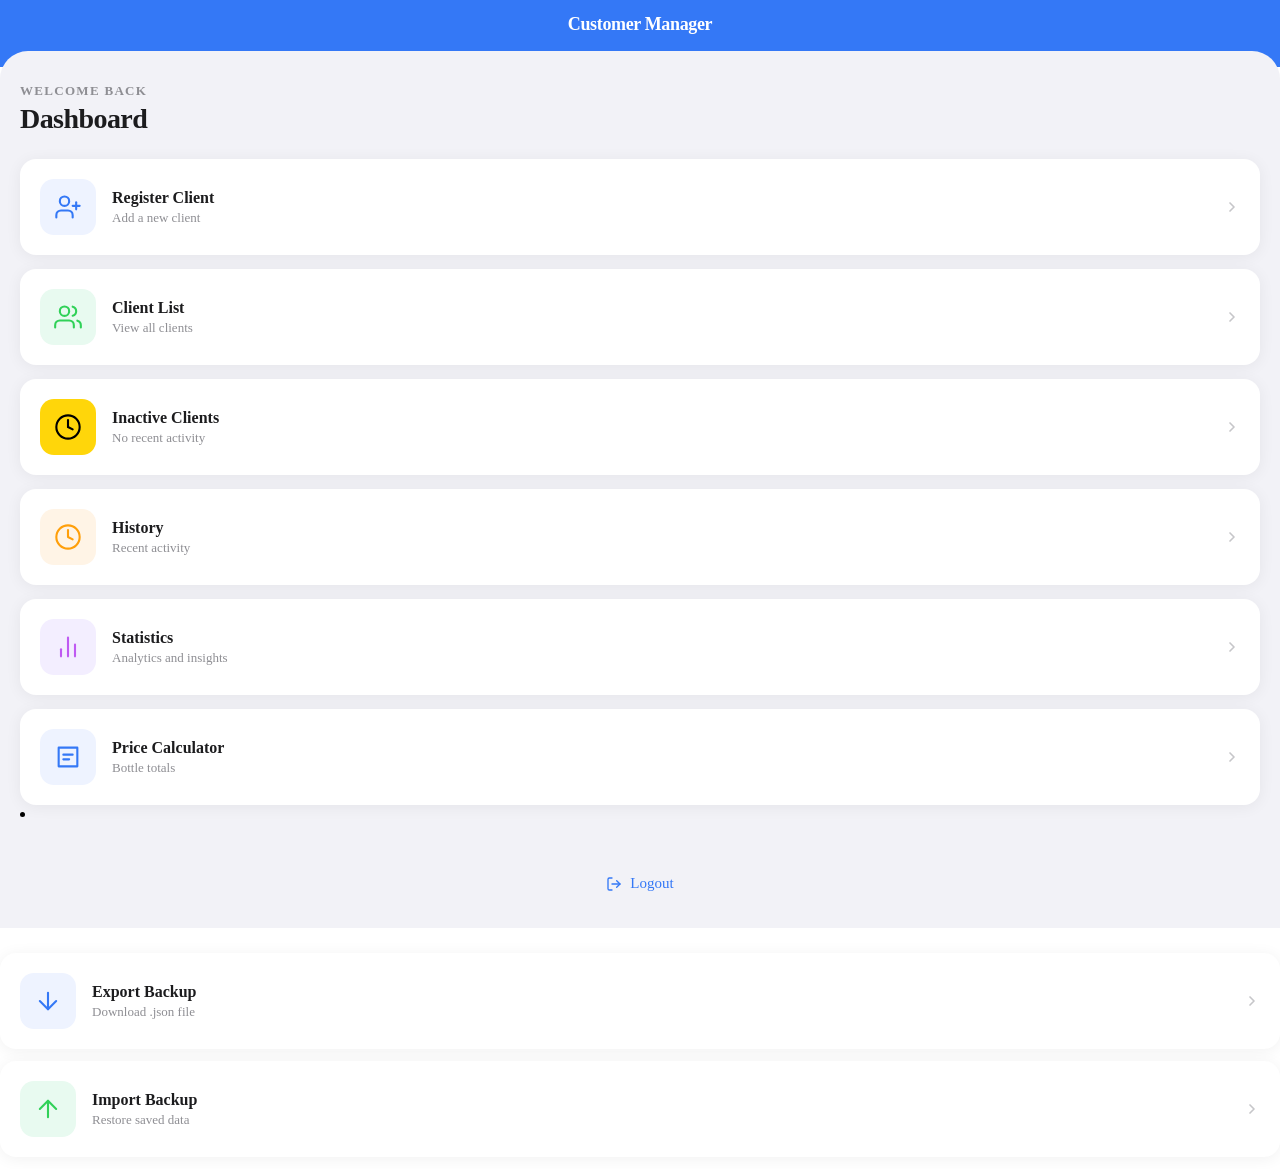
<file: index.html>
<!DOCTYPE html>
<html lang="en">
<head>
  <meta charset="UTF-8" />
  <meta name="viewport" content="width=device-width, initial-scale=1.0" />
  <title>Customer Manager</title>
  <link rel="stylesheet" href="dashboard.css" />
  <link rel="manifest" href="manifest.json">
  <meta name="theme-color" content="#1e90ff">
</head>


<body>

  <!-- Header -->
  <header class="header">
    <h1 class="header-title">Customer Manager</h1>
  </header>

  <!-- Content -->
  <div class="content-area">

    <!-- Welcome -->
    <p class="welcome-label">Welcome back</p>
    <h2 class="welcome-title">Dashboard</h2>

    <!-- Cards -->
    <nav aria-label="Dashboard navigation">
      <ul class="cards-list">

        <!-- Register Client -->
        <li>
          <button type="button" class="dashboard-card" onclick="location.href='registrar.html'">
            <div class="card-icon card-icon--blue">
              <svg viewBox="0 0 24 24" fill="none" stroke="currentColor" stroke-width="1.8" stroke-linecap="round" stroke-linejoin="round">
                <path d="M16 21v-2a4 4 0 0 0-4-4H6a4 4 0 0 0-4 4v2"></path>
                <circle cx="9" cy="7" r="4"></circle>
                <line x1="19" y1="8" x2="19" y2="14"></line>
                <line x1="22" y1="11" x2="16" y2="11"></line>
              </svg>
            </div>
            <div class="card-text">
              <span class="card-title">Register Client</span>
              <span class="card-subtitle">Add a new client</span>
            </div>
            <svg class="card-chevron" viewBox="0 0 24 24" fill="none" stroke="currentColor" stroke-width="2.5" stroke-linecap="round" stroke-linejoin="round">
              <path d="M9 18l6-6-6-6"></path>
            </svg>
          </button>
        </li>

        <!-- Client List -->
        <li>
          <button type="button" class="dashboard-card" onclick="location.href='clientes.html'">
            <div class="card-icon card-icon--green">
              <svg viewBox="0 0 24 24" fill="none" stroke="currentColor" stroke-width="1.8" stroke-linecap="round" stroke-linejoin="round">
                <path d="M17 21v-2a4 4 0 0 0-4-4H5a4 4 0 0 0-4 4v2"></path>
                <circle cx="9" cy="7" r="4"></circle>
                <path d="M23 21v-2a4 4 0 0 0-3-3.87"></path>
                <path d="M16 3.13a4 4 0 0 1 0 7.75"></path>
              </svg>
            </div>
            <div class="card-text">
              <span class="card-title">Client List</span>
              <span class="card-subtitle">View all clients</span>
            </div>
            <svg class="card-chevron" viewBox="0 0 24 24" fill="none" stroke="currentColor" stroke-width="2.5" stroke-linecap="round" stroke-linejoin="round">
              <path d="M9 18l6-6-6-6"></path>
            </svg>
          </button>
        </li>

        <!-- Inactive Clients -->
        <li>
          <button type="button" class="dashboard-card" onclick="location.href='inactivos.html'">
            <div class="card-icon" style="background-color: #FFD60A; color: #000;">
              <svg viewBox="0 0 24 24" fill="none" stroke="currentColor" stroke-width="1.8" stroke-linecap="round" stroke-linejoin="round">
                <circle cx="12" cy="12" r="10"></circle>
                <line x1="12" y1="6" x2="12" y2="12"></line>
                <line x1="12" y1="12" x2="16" y2="14"></line>
              </svg>
            </div>
            <div class="card-text">
              <span class="card-title">Inactive Clients</span>
              <span class="card-subtitle">No recent activity</span>
            </div>
            <svg class="card-chevron" viewBox="0 0 24 24" fill="none" stroke="currentColor" stroke-width="2.5" stroke-linecap="round" stroke-linejoin="round">
              <path d="M9 18l6-6-6-6"></path>
            </svg>
          </button>
        </li>


        <!-- History -->
        <li>
          <button type="button" class="dashboard-card" onclick="location.href='historial.html'">
            <div class="card-icon card-icon--orange">
              <svg viewBox="0 0 24 24" fill="none" stroke="currentColor" stroke-width="1.8" stroke-linecap="round" stroke-linejoin="round">
                <circle cx="12" cy="12" r="10"></circle>
                <polyline points="12 6 12 12 16 14"></polyline>
              </svg>
            </div>
            <div class="card-text">
              <span class="card-title">History</span>
              <span class="card-subtitle">Recent activity</span>
            </div>
            <svg class="card-chevron" viewBox="0 0 24 24" fill="none" stroke="currentColor" stroke-width="2.5" stroke-linecap="round" stroke-linejoin="round">
              <path d="M9 18l6-6-6-6"></path>
            </svg>
          </button>
        </li>

        <!-- Statistics -->
        <li>
          <button type="button" class="dashboard-card" onclick="location.href='estadisticas.html'">
            <div class="card-icon card-icon--violet">
              <svg viewBox="0 0 24 24" fill="none" stroke="currentColor" stroke-width="1.8" stroke-linecap="round" stroke-linejoin="round">
                <line x1="18" y1="20" x2="18" y2="10"></line>
                <line x1="12" y1="20" x2="12" y2="4"></line>
                <line x1="6" y1="20" x2="6" y2="14"></line>
              </svg>
            </div>
            <div class="card-text">
              <span class="card-title">Statistics</span>
              <span class="card-subtitle">Analytics and insights</span>
            </div>
            <svg class="card-chevron" viewBox="0 0 24 24" fill="none" stroke="currentColor" stroke-width="2.5" stroke-linecap="round" stroke-linejoin="round">
              <path d="M9 18l6-6-6-6"></path>
            </svg>
          </button>
        </li>

        <li>
          <button type="button" class="dashboard-card" onclick="location.href='calculadora.html'">
            <div class="card-icon card-icon--blue">
              <svg viewBox="0 0 24 24" fill="none" stroke="currentColor" stroke-width="1.8" stroke-linecap="round" stroke-linejoin="round">
                <path d="M20 4H4v16h16V4z"></path>
                <path d="M8 10h8"></path>
                <path d="M8 14h5"></path>
              </svg>
            </div>
            <div class="card-text">
              <span class="card-title">Price Calculator</span>
              <span class="card-subtitle">Bottle totals</span>
            </div>
            <svg class="card-chevron" viewBox="0 0 24 24" fill="none" stroke="currentColor" stroke-width="2.5" stroke-linecap="round" stroke-linejoin="round">
              <path d="M9 18l6-6-6-6"></path>
            </svg>
          </button>
        </li>


      </ul>
    </nav>

    <li>
  

      <!-- Logout -->
      <div class="logout-wrapper">
        <button type="button" class="logout-btn">
          <svg viewBox="0 0 24 24" fill="none" stroke="currentColor" stroke-width="2" stroke-linecap="round" stroke-linejoin="round">
            <path d="M9 21H5a2 2 0 0 1-2-2V5a2 2 0 0 1 2-2h4"></path>
            <polyline points="16 17 21 12 16 7"></polyline>
            <line x1="21" y1="12" x2="9" y2="12"></line>
          </svg>
          Logout
        </button>
      </div>

    </div>

    <!-- Backup Section -->
    <div class="backup-wrapper">

      <!-- Exportar respaldo -->
      <button type="button" class="dashboard-card" onclick="exportarRespaldo()">
        <div class="card-icon card-icon--blue">
          <svg viewBox="0 0 24 24" fill="none" stroke="currentColor" stroke-width="1.8" stroke-linecap="round" stroke-linejoin="round">
            <path d="M12 5v14"></path>
            <path d="M5 12l7 7 7-7"></path>
          </svg>
        </div>
        <div class="card-text">
          <span class="card-title">Export Backup</span>
          <span class="card-subtitle">Download .json file</span>
        </div>
        <svg class="card-chevron" viewBox="0 0 24 24" fill="none" stroke="currentColor" stroke-width="2.5" stroke-linecap="round" stroke-linejoin="round">
          <path d="M9 18l6-6-6-6"></path>
        </svg>
      </button>

      <!-- Importar respaldo -->
      <input type="file" id="archivoRespaldo" accept=".json" style="display:none" onchange="importarRespaldo(event)">
      <button type="button" class="dashboard-card" onclick="document.getElementById('archivoRespaldo').click()">
        <div class="card-icon card-icon--green">
          <svg viewBox="0 0 24 24" fill="none" stroke="currentColor" stroke-width="1.8" stroke-linecap="round" stroke-linejoin="round">
            <path d="M12 19V5"></path>
            <path d="M19 12l-7-7-7 7"></path>
          </svg>
        </div>
        <div class="card-text">
          <span class="card-title">Import Backup</span>
          <span class="card-subtitle">Restore saved data</span>
        </div>
        <svg class="card-chevron" viewBox="0 0 24 24" fill="none" stroke="currentColor" stroke-width="2.5" stroke-linecap="round" stroke-linejoin="round">
          <path d="M9 18l6-6-6-6"></path>
        </svg>
      </button>

    </div>
    <div id="toast"></div>



  <script src="app.js"></script>
  <script src="dashboard.js"></script>
  <script>
    if ("serviceWorker" in navigator) {
      navigator.serviceWorker.register("service-worker.js")
        .then(() => console.log("Service Worker registrado"))
        .catch(err => console.log("Error al registrar SW:", err));
    }
  </script>

</body>
</html>
</file>
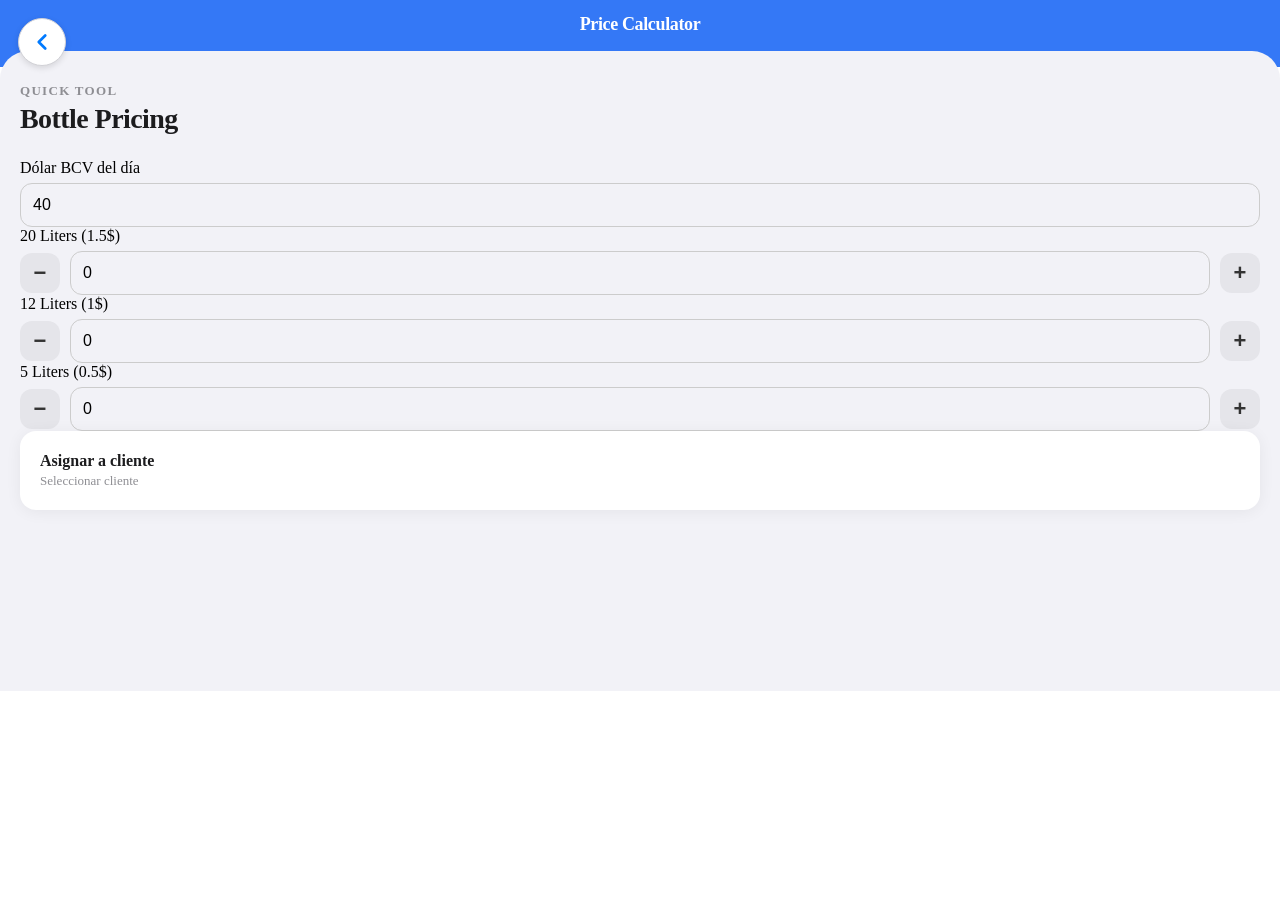
<file: calculadora.html>
<!DOCTYPE html>
<html lang="en">
<head>
  <meta charset="UTF-8">
  <meta name="viewport" content="width=device-width, initial-scale=1.0">
  <title>Price Calculator</title>
  <link rel="stylesheet" href="dashboard.css">
</head>

<body>

    <header class="header">
        <h1 class="header-title">Price Calculator</h1>
    </header>

    <button class="back-floating" onclick="location.href='index.html'">
      <svg viewBox="0 0 24 24" class="back-icon">
        <path d="M15 6l-6 6 6 6" stroke="currentColor" fill="none" stroke-linecap="round" stroke-linejoin="round"/>
      </svg>
    </button>


  <div class="content-area">

    <p class="welcome-label">Quick tool</p>
    <h2 class="welcome-title">Bottle Pricing</h2>

    <div class="form-group">
      <label>Dólar BCV del día</label>
      <input type="number" id="dolar" class="calculator-input" min="0" step="0.01" value="40">
    </div>


    <div class="form-group">
    <label>20 Liters (1.5$)</label>
    <div class="counter">
        <button class="counter-btn" onclick="cambiarCantidad('litros20', -1)">−</button>
        <input type="number" id="litros20" class="calculator-input" min="0" value="0">
        <button class="counter-btn" onclick="cambiarCantidad('litros20', 1)">+</button>
    </div>
    </div>

    <div class="form-group">
    <label>12 Liters (1$)</label>
    <div class="counter">
        <button class="counter-btn" onclick="cambiarCantidad('litros12', -1)">−</button>
        <input type="number" id="litros12" class="calculator-input" min="0" value="0">
        <button class="counter-btn" onclick="cambiarCantidad('litros12', 1)">+</button>
    </div>
    </div>

    <div class="form-group">
    <label>5 Liters (0.5$)</label>
    <div class="counter">
        <button class="counter-btn" onclick="cambiarCantidad('litros5', -1)">−</button>
        <input type="number" id="litros5" class="calculator-input" min="0" value="0">
        <button class="counter-btn" onclick="cambiarCantidad('litros5', 1)">+</button>
    </div>
    </div>

    <div id="resultado" class="result-box" style="display:none;">
      <h3>Total:</h3>
      <p id="total"></p>
      <h4>Breakdown:</h4>
      <p id="detalle"></p>
    </div>

    <button class="dashboard-card" onclick="preguntarCliente()">
      <div class="card-text">
        <span class="card-title">Asignar a cliente</span>
        <span class="card-subtitle">Seleccionar cliente</span>
      </div>
    </button>
    
  </div>
  
  
  <script src="calculadora.js"></script>
  
</body>
</html>
</file>
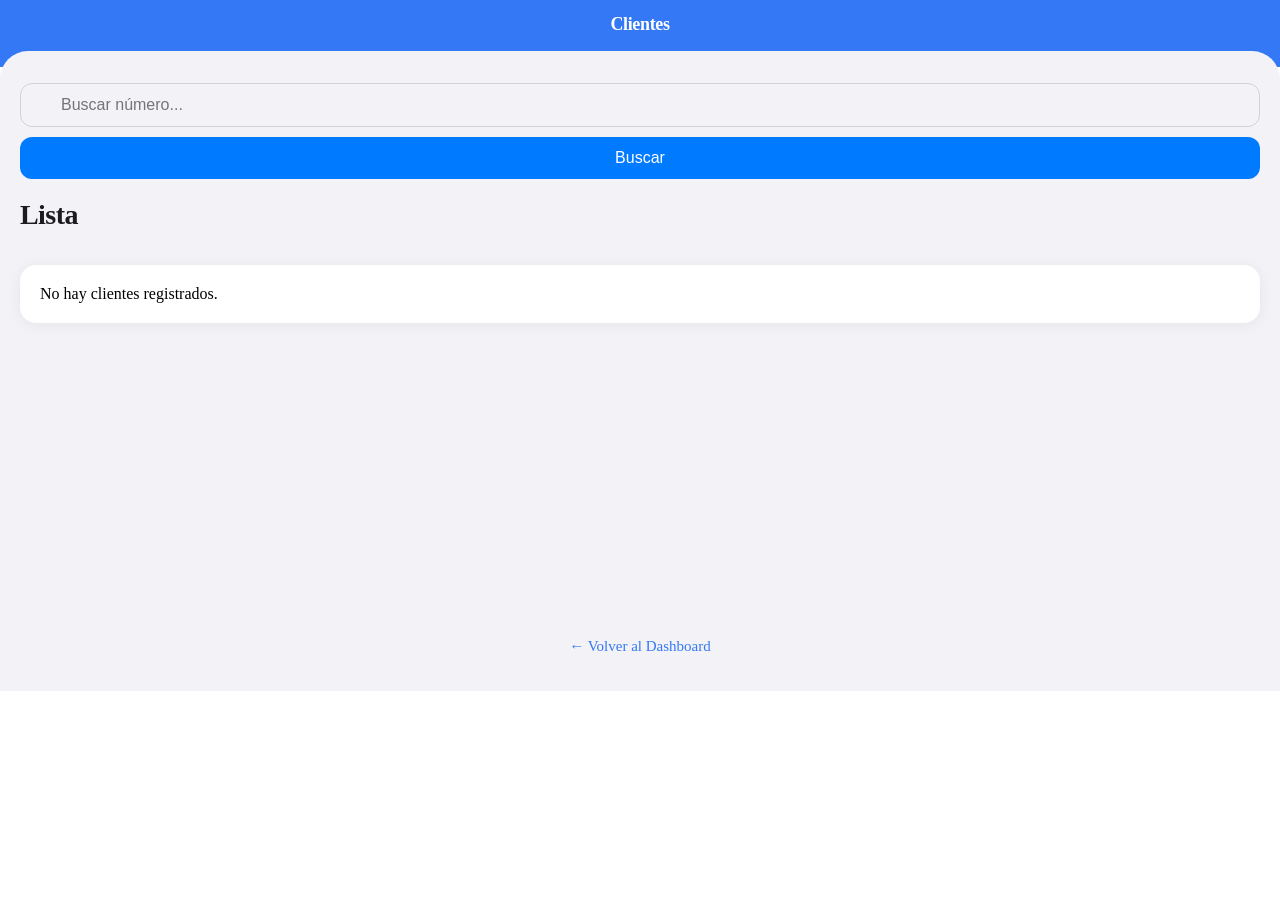
<file: clientes.html>
<!DOCTYPE html>
<html lang="es">
<head>
  <meta charset="UTF-8" />
  <meta name="viewport" content="width=device-width, initial-scale=1.0" />
  <title>Lista de Clientes</title>
  <link rel="stylesheet" href="dashboard.css" />
</head>

<body>

  <!-- Header -->
  <header class="header">
    <h1 class="header-title">Clientes</h1>
  </header>

  <!-- Content -->
  <div class="content-area">

    <!-- Search -->
    <div class="buscador-wrapper">
      <i class="fas fa-search buscador-icono"></i>
      <input type="number" id="buscarNumero" class="buscador-input" placeholder="Buscar número..." />
    </div>

    <button class="btn-buscar" onclick="buscarCliente()">Buscar</button>



    <h2 class="welcome-title" style="margin-top: 20px;">Lista</h2>

    <!-- Lista tipo Ajustes -->
    <div id="listaClientes" class="lista-ios"></div>

    <!-- Back -->
    <div class="logout-wrapper">
      <button type="button" class="logout-btn" onclick="location.href='index.html'">
        ← Volver al Dashboard
      </button>
    </div>

  </div>

  <script src="app.js"></script>
  <script src="dashboard.js"></script>

  <script>
    mostrarListaClientes();
  </script>

</body>
</html>
</file>
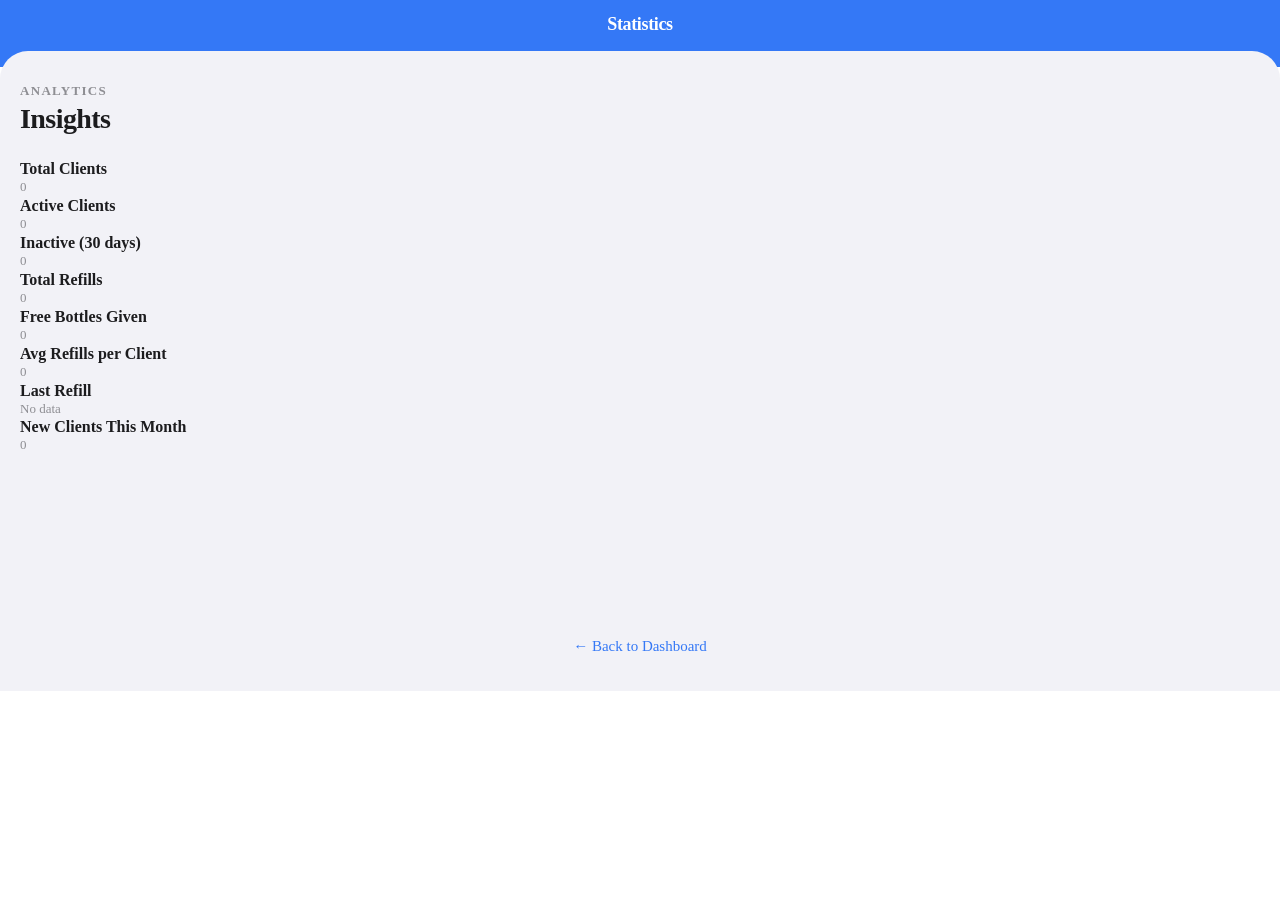
<file: estadisticas.html>
<!DOCTYPE html>
<html lang="es">
<head>
  <meta charset="UTF-8" />
  <meta name="viewport" content="width=device-width, initial-scale=1.0" />
  <title>Statistics</title>
  <link rel="stylesheet" href="dashboard.css" />
</head>

<body>

  <!-- Header -->
  <header class="header">
    <h1 class="header-title">Statistics</h1>
  </header>

  <!-- Content -->
  <div class="content-area">

    <p class="welcome-label">Analytics</p>
    <h2 class="welcome-title">Insights</h2>

    <!-- Contenedor de estadísticas -->
    <div id="statsContainer"></div>

    <!-- Back -->
    <div class="logout-wrapper">
      <button type="button" class="logout-btn" onclick="location.href='index.html'">
        ← Back to Dashboard
      </button>
    </div>

  </div>

  <script src="app.js"></script>
  <script src="dashboard.js"></script>

  <script>
    function cargarEstadisticas() {
      const clientes = obtenerClientes();
      const totalClientes = clientes.length;

      const inactivos30 = obtenerClientesInactivos(30).length;
      const activos = totalClientes - inactivos30;

      let totalRecargas = 0;
      let totalRegalados = 0;
      let ultimaRecargaGlobal = null;
      let nuevosEsteMes = 0;

      const hoy = new Date();
      const mesActual = hoy.getMonth();
      const añoActual = hoy.getFullYear();

      clientes.forEach(cliente => {
        totalRecargas += cliente.recargas.length;
        totalRegalados += cliente.regalados;

        // Última recarga global
        if (cliente.recargas.length > 0) {
          const ultima = new Date(cliente.recargas[cliente.recargas.length - 1].fecha);
          if (!ultimaRecargaGlobal || ultima > ultimaRecargaGlobal) {
            ultimaRecargaGlobal = ultima;
          }
        }

        // Nuevos este mes
        const fechaRegistro = new Date(cliente.fechaRegistro);
        if (fechaRegistro.getMonth() === mesActual && fechaRegistro.getFullYear() === añoActual) {
          nuevosEsteMes++;
        }
      });

      const promedio = totalClientes > 0 ? (totalRecargas / totalClientes).toFixed(1) : 0;

      const statsHTML = `
        <div class="card-ios">
          <h3 class="card-title">Total Clients</h3>
          <p class="card-subtitle">${totalClientes}</p>
        </div>

        <div class="card-ios">
          <h3 class="card-title">Active Clients</h3>
          <p class="card-subtitle">${activos}</p>
        </div>

        <div class="card-ios">
          <h3 class="card-title">Inactive (30 days)</h3>
          <p class="card-subtitle">${inactivos30}</p>
        </div>

        <div class="card-ios">
          <h3 class="card-title">Total Refills</h3>
          <p class="card-subtitle">${totalRecargas}</p>
        </div>

        <div class="card-ios">
          <h3 class="card-title">Free Bottles Given</h3>
          <p class="card-subtitle">${totalRegalados}</p>
        </div>

        <div class="card-ios">
          <h3 class="card-title">Avg Refills per Client</h3>
          <p class="card-subtitle">${promedio}</p>
        </div>

        <div class="card-ios">
          <h3 class="card-title">Last Refill</h3>
          <p class="card-subtitle">${ultimaRecargaGlobal ? ultimaRecargaGlobal.toLocaleDateString() : "No data"}</p>
        </div>

        <div class="card-ios">
          <h3 class="card-title">New Clients This Month</h3>
          <p class="card-subtitle">${nuevosEsteMes}</p>
        </div>
      `;

      document.getElementById("statsContainer").innerHTML = statsHTML;
    }

    cargarEstadisticas();
  </script>

</body>
</html>
</file>
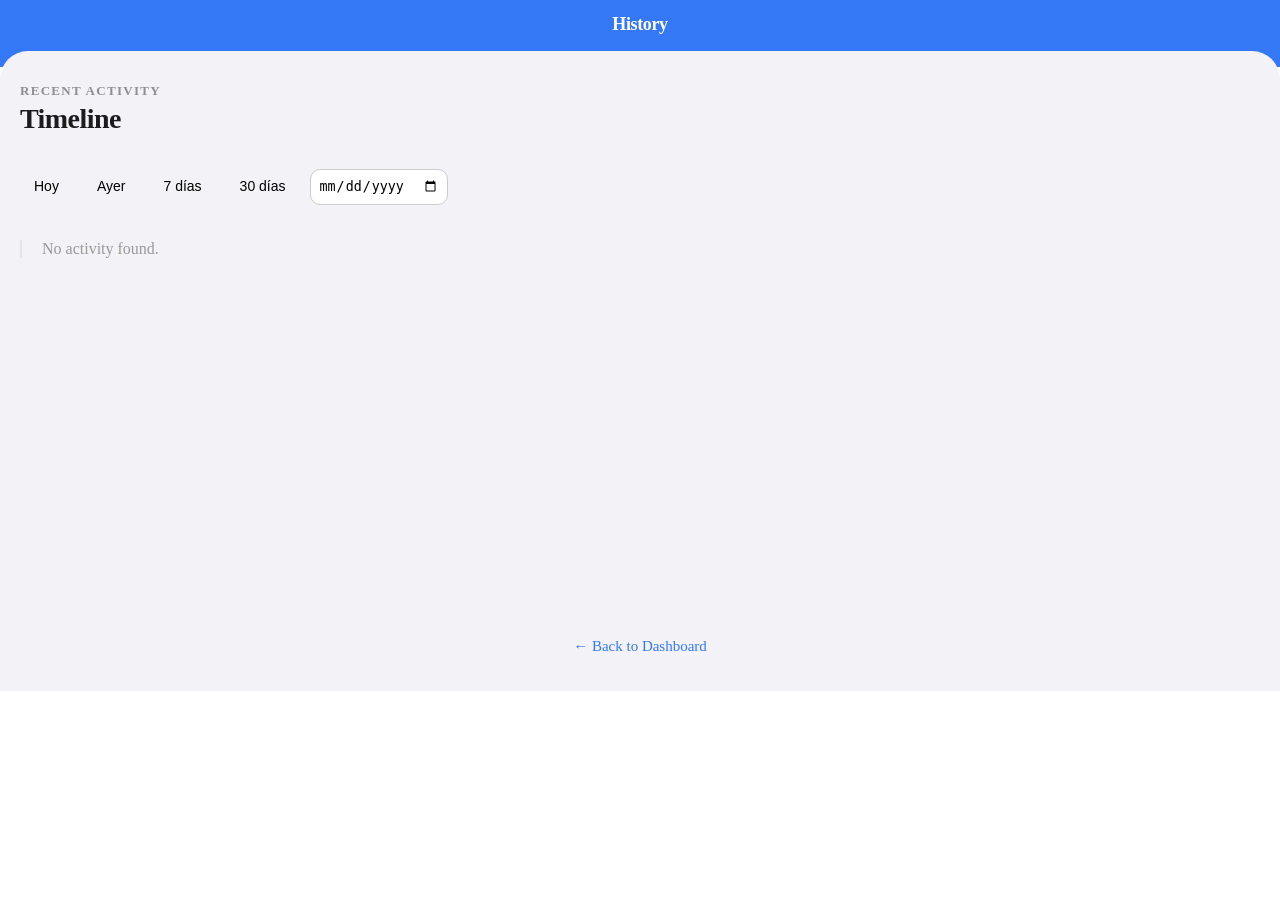
<file: historial.html>
<!DOCTYPE html>
<html lang="es">
<head>
  <meta charset="UTF-8" />
  <meta name="viewport" content="width=device-width, initial-scale=1.0" />
  <title>History</title>
  <link rel="stylesheet" href="dashboard.css" />
  <style>
    /* Timeline estilo iOS */
    .btn-ios {
    background: #f2f2f7;
    border: none;
    padding: 8px 14px;
    border-radius: 10px;
    margin-right: 6px;
    font-size: 14px;
    cursor: pointer;
    }

    .btn-ios:active {
    background: #dcdcdc;
    }

    .input-ios {
    margin-top: 10px;
    padding: 8px;
    border-radius: 10px;
    border: 1px solid #ccc;
    }

    .timeline {
      margin-top: 20px;
      padding-left: 20px;
      border-left: 2px solid #e5e5e5;
    }

    .timeline-item {
      position: relative;
      padding: 12px 0 12px 20px;
      cursor: pointer;
    }

    .timeline-item::before {
      content: "";
      position: absolute;
      left: -11px;
      top: 18px;
      width: 12px;
      height: 12px;
      background: white;
      border: 2px solid #007AFF;
      border-radius: 50%;
    }

    .timeline-date {
      font-size: 13px;
      color: #8e8e93;
      margin-bottom: 4px;
    }

    .timeline-title {
      font-size: 16px;
      font-weight: 600;
      color: #111;
    }

    .timeline-sub {
      font-size: 14px;
      color: #555;
    }
  </style>
</head>

  <body>

    <!-- Header -->
    <header class="header">
      <h1 class="header-title">History</h1>
    </header>

    <!-- Content -->
    <div class="content-area">

      <p class="welcome-label">Recent Activity</p>
      <h2 class="welcome-title">Timeline</h2>
      
      <div style="margin-bottom: 15px;">
          <button onclick="filtrarHistorial('hoy')" class="btn-ios">Hoy</button>
          <button onclick="filtrarHistorial('ayer')" class="btn-ios">Ayer</button>
          <button onclick="filtrarHistorial('7')" class="btn-ios">7 días</button>
          <button onclick="filtrarHistorial('30')" class="btn-ios">30 días</button>

          <input type="date" id="fechaBusqueda" onchange="filtrarPorFecha()" class="input-ios" />
      </div>


      <div id="timelineContainer" class="timeline"></div>

      <!-- Back -->
      <div class="logout-wrapper">
        <button type="button" class="logout-btn" onclick="location.href='index.html'">
          ← Back to Dashboard
        </button>
      </div>

    </div>

    <script src="app.js"></script>
    <script src="dashboard.js"></script>

      <script>
        function obtenerEventos() {
            return JSON.parse(localStorage.getItem("eventos")) || [];
        }

        function filtrarHistorial(tipo) {
            const eventos = obtenerEventos();
            const hoy = new Date();
            let filtrados = [];

            eventos.forEach(ev => {
                const fechaEv = new Date(ev.fecha);
                let incluir = false;

                if (tipo === "hoy") {
                    incluir = fechaEv.toDateString() === hoy.toDateString();
                }

                if (tipo === "ayer") {
                    const ayer = new Date();
                    ayer.setDate(hoy.getDate() - 1);
                    incluir = fechaEv.toDateString() === ayer.toDateString();
                }

                if (tipo === "7") {
                    const hace7 = new Date();
                    hace7.setDate(hoy.getDate() - 7);
                    incluir = fechaEv >= hace7;
                }

                if (tipo === "30") {
                    const hace30 = new Date();
                    hace30.setDate(hoy.getDate() - 30);
                    incluir = fechaEv >= hace30;
                }

                if (incluir) filtrados.push(ev);
            });

            mostrarEventos(filtrados);
        }

        function filtrarPorFecha() {
            const fechaSeleccionada = document.getElementById("fechaBusqueda").value;
            if (!fechaSeleccionada) return;

            const eventos = obtenerEventos();
            let filtrados = eventos.filter(ev => ev.fecha.split("T")[0] === fechaSeleccionada);

            mostrarEventos(filtrados);
        }

        function mostrarEventos(eventos) {
            const contenedor = document.getElementById("timelineContainer");

            if (eventos.length === 0) {
                contenedor.innerHTML = `<p style="color:#999;">No activity found.</p>`;
                return;
            }

            eventos.sort((a, b) => new Date(b.fecha) - new Date(a.fecha));

            const clientes = obtenerClientes();
            let html = "";

            eventos.forEach(ev => {
                const cliente = clientes.find(c => c.id == ev.idCliente);
                if (!cliente) return;

                const fechaObj = new Date(ev.fecha);
                const fecha = fechaObj.toLocaleDateString();
                const hora = fechaObj.toLocaleTimeString([], { hour: "2-digit", minute: "2-digit" });

                let titulo = "";
                if (ev.tipo === "recarga") titulo = "Refill added";
                if (ev.tipo === "regalado") titulo = "Free bottle awarded";
                if (ev.tipo === "registro") titulo = "Client registered";
                if (ev.tipo === "eliminado") titulo = "Client deleted";

                html += `
                <div class="timeline-item" onclick="abrirCliente(${cliente.id})">
                    <div class="timeline-date"><strong>${fecha}</strong> — ${hora}</div>
                    <div class="timeline-title">${titulo}</div>
                    <div class="timeline-sub">${cliente.nombre} (Nº ${cliente.numero})</div>
                </div>
                `;
            });

            contenedor.innerHTML = html;
        }

        function abrirCliente(id) {
            localStorage.setItem("clienteSeleccionadoID", id);
            window.location.href = "infocliente.html";
        }

        // Cargar HOY por defecto
        filtrarHistorial("hoy");
      </script>



  </body>
</html>
</file>
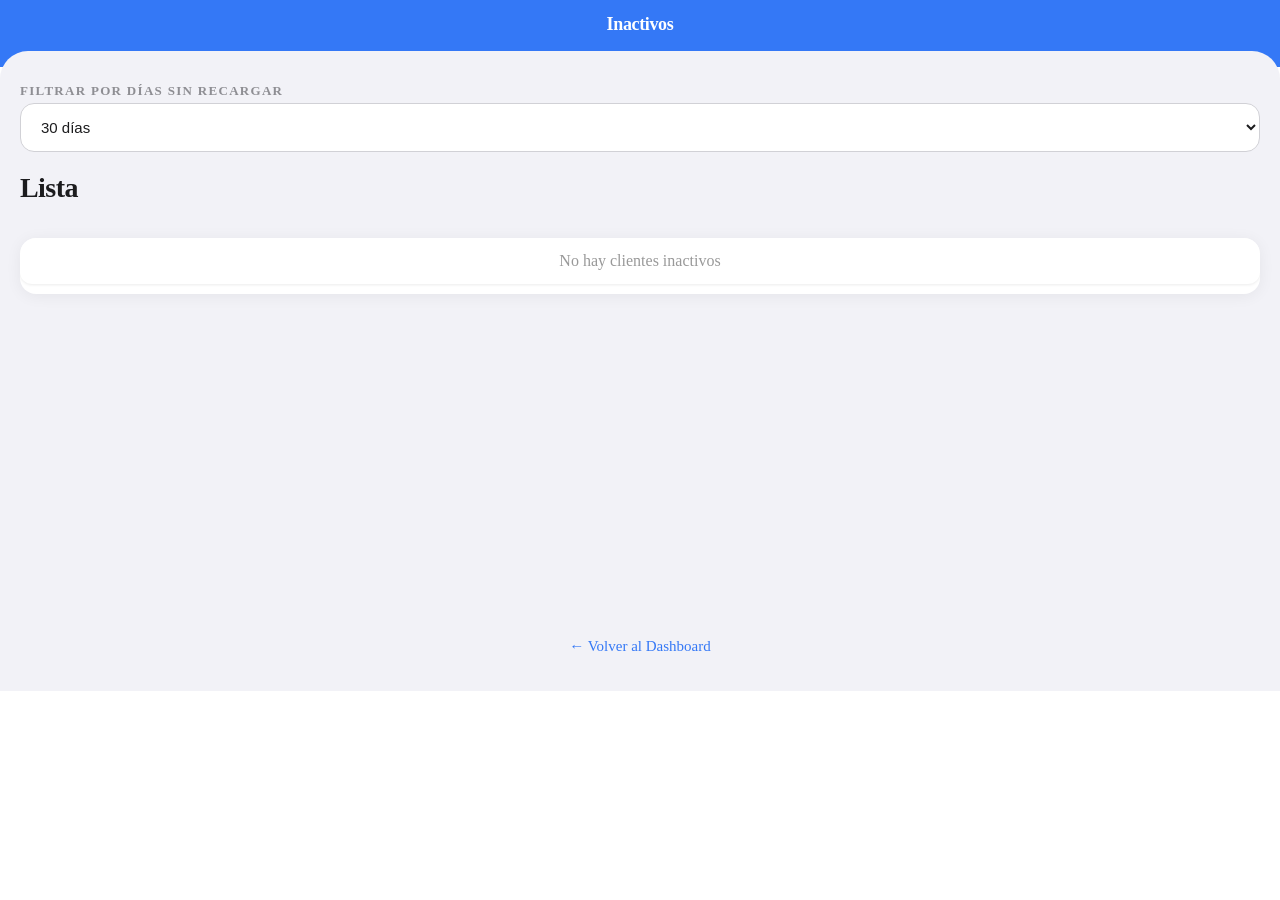
<file: inactivos.html>
<!DOCTYPE html>
<html lang="es">
<head>
  <meta charset="UTF-8" />
  <meta name="viewport" content="width=device-width, initial-scale=1.0" />
  <title>Clientes Inactivos</title>
  <link rel="stylesheet" href="dashboard.css" />

  <style>
    .cliente-item {
        background: #fff;
        padding: 14px 18px;
        border-radius: 12px;
        margin-bottom: 10px;
        display: flex;
        justify-content: space-between;
        align-items: center;
        box-shadow: 0 1px 3px rgba(0,0,0,0.08);
        cursor: pointer;
    }

    .cliente-item:active {
        background: #f2f2f7;
    }

    .flecha {
        font-size: 20px;
        color: #ccc;
    }

    /* Botón eliminar dentro de la lista */
    .btn-peligro {
        background-color: #ff3b30 !important;
        color: white !important;
        padding: 8px 12px;
        border-radius: 10px;
        border: none;
        font-size: 14px;
        cursor: pointer;
    }

    .btn-peligro:active {
        background-color: #d32f2f !important;
    }
  </style>

</head>

<body>

  <!-- Header -->
  <header class="header">
    <h1 class="header-title">Inactivos</h1>
  </header>

  <!-- Content -->
  <div class="content-area">

    <!-- Filtro -->
    <p class="welcome-label">Filtrar por días sin recargar</p>

    <div class="form-group">
      <select id="filtroDias" class="form-input" onchange="cargarInactivos()">
        <option value="30">30 días</option>
        <option value="45">45 días</option>
        <option value="60">60 días</option>
        <option value="90">90 días</option>
      </select>
    </div>

    <h2 class="welcome-title" style="margin-top: 20px;">Lista</h2>

    <!-- Lista estilo iOS -->
    <div id="listaInactivos" class="lista-ios"></div>

    <!-- Back -->
    <div class="logout-wrapper">
      <button type="button" class="logout-btn" onclick="location.href='index.html'">
        ← Volver al Dashboard
      </button>
    </div>

    <!-- Notificación estilo iPhone -->
    <div id="mensajeNotificacion" class="toast-ios">Mensaje</div>

  </div>

  <script src="app.js"></script>
  <script src="dashboard.js"></script>

  <script>
    function cargarInactivos() {
      const dias = parseInt(document.getElementById("filtroDias").value);
      const clientes = obtenerClientesInactivos(dias);
      const contenedor = document.getElementById("listaInactivos");

      if (!clientes || clientes.length === 0) {
        contenedor.innerHTML = `
          <div class="cliente-item" style="justify-content:center; color:#999;">
            No hay clientes inactivos
          </div>
        `;
        return;
      }

      let html = "";

      clientes.forEach(cliente => {
        const diasInactivos = diasSinRecargar(cliente);

        // Color según nivel
        let color = "#34C759"; // verde
        if (diasInactivos >= 45) color = "#FF9500"; // naranja
        if (diasInactivos >= 60) color = "#FF3B30"; // rojo

          html += `
            <div class="cliente-item">
                <div onclick="location.href='infocliente.html?numero=${cliente.numero}'">
                    <strong>${cliente.nombre}</strong><br>
                    <span style="font-size:13px; color:${color};">
                        ${diasInactivos === Infinity ? "Nunca ha comprado" : diasInactivos + " días sin recargar"}
                    </span>
                </div>

                <button class="btn-peligro" onclick="event.stopPropagation(); eliminarCliente(${cliente.numero})">
                    Eliminar
                </button>
            </div>
          `;

      });

      contenedor.innerHTML = html;
    }

    cargarInactivos();
  </script>

</body>
</html>
</file>
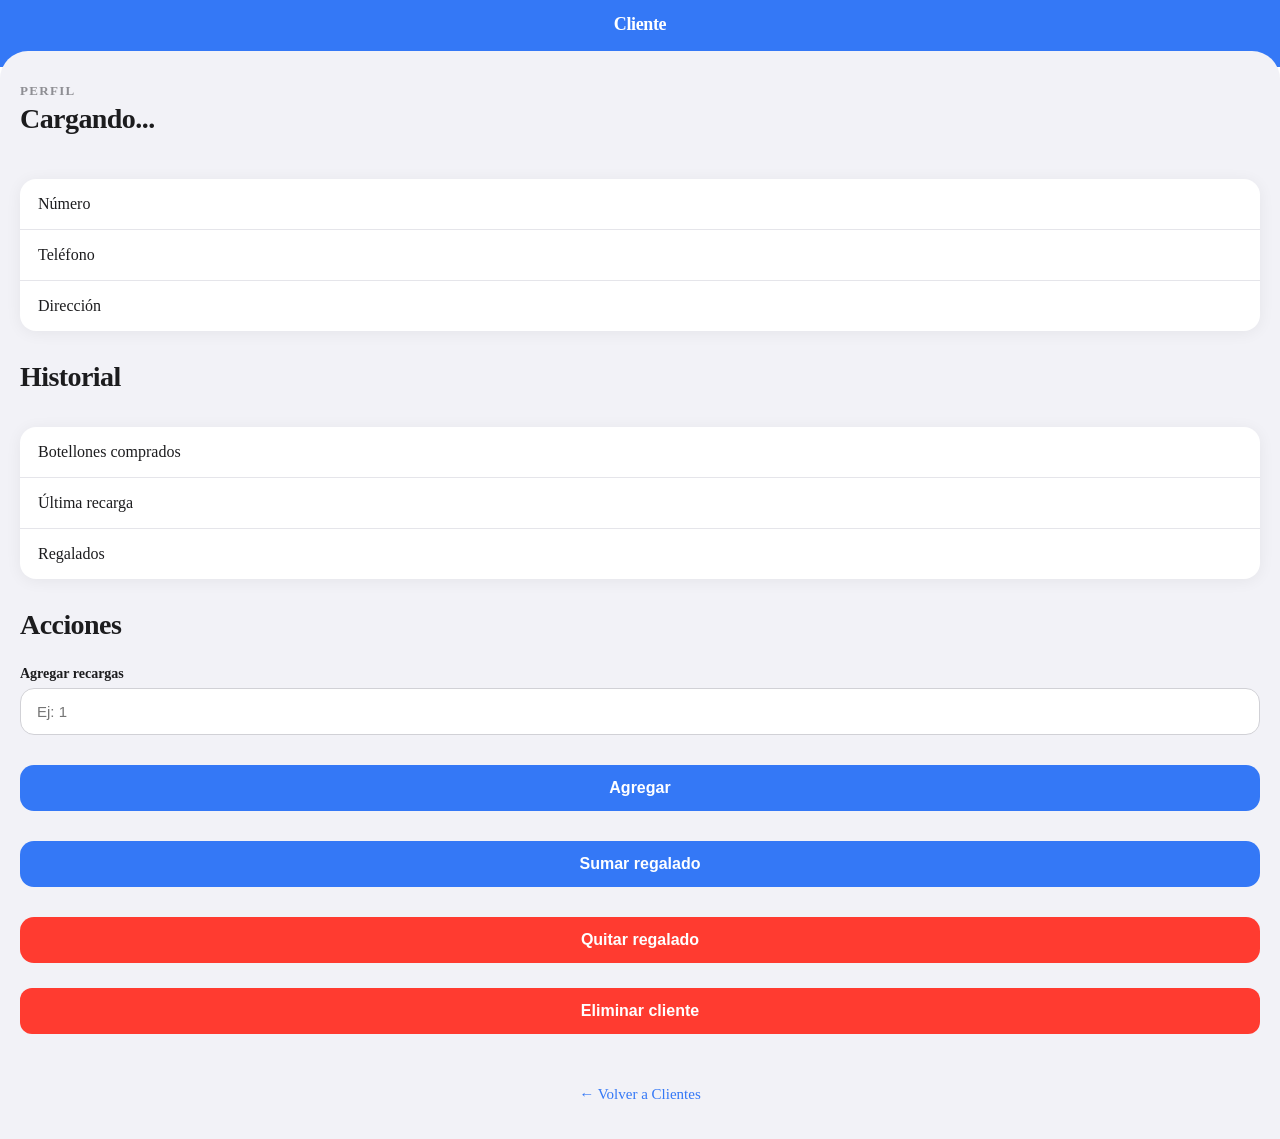
<file: infocliente.html>
<!DOCTYPE html>
<html lang="es">
<head>
    <meta charset="UTF-8" />
    <meta name="viewport" content="width=device-width, initial-scale=1.0" />
    <title>Información del Cliente</title>
    <link rel="stylesheet" href="dashboard.css" />
    <style>
      .delete-btn {
          width: 100%;
          background-color: #ff3b30;
          color: white;
          padding: 14px;
          border: none;
          border-radius: 12px;
          font-size: 16px;
          margin-top: 25px;
          cursor: pointer;
          font-weight: 600;
      }

      .delete-btn:active {
          background-color: #d32f2f;
      }

      .modal-ios {
          position: fixed;
          top: 0;
          left: 0;
          width: 100%;
          height: 100%;
          background: rgba(0,0,0,0.45);
          display: none;
          justify-content: center;
          align-items: center;
          z-index: 999;
      }

      .modal-content-ios {
          background: #f2f2f7;
          padding: 20px;
          border-radius: 16px;
          width: 85%;
          max-width: 320px;
          text-align: center;
          box-shadow: 0 4px 20px rgba(0,0,0,0.2);
      }

      .modal-btn {
          width: 100%;
          padding: 12px;
          border-radius: 12px;
          border: none;
          margin-top: 10px;
          font-size: 16px;
          cursor: pointer;
      }

      .modal-btn-danger {
          background-color: #ff3b30;
          color: white;
      }

      .modal-btn-cancel {
          background-color: #d1d1d6;
          color: #333;
      }
    </style>
</head>

<body>

    <!-- Header -->
    <header class="header">
      <h1 class="header-title">Cliente</h1>
    </header>

    <!-- Content -->
    <div class="content-area">

      <!-- Nombre del cliente -->
      <p class="welcome-label">Perfil</p>
      <h2 id="info-nombre" class="welcome-title">Cargando...</h2>

      <!-- Datos personales -->
      <div class="lista-ios" style="margin-top: 20px;">
        <div class="cliente-item">
          Número
          <span id="info-numero" class="flecha" style="color: var(--ios-text-secondary);"></span>
        </div>

        <div class="cliente-item">
          Teléfono
          <span id="info-telefono" class="flecha" style="color: var(--ios-text-secondary);"></span>
        </div>

        <div class="cliente-item">
          Dirección
          <span id="info-direccion" class="flecha" style="color: var(--ios-text-secondary);"></span>
        </div>
      </div>

      <!-- Historial -->
      <h2 class="welcome-title" style="margin-top: 30px;">Historial</h2>

      <div class="lista-ios">
        <div class="cliente-item">
          Botellones comprados
          <span id="info-botellones" class="flecha" style="color: var(--ios-text-secondary);"></span>
        </div>

        <div class="cliente-item">
          Última recarga
          <span id="info-ultima" class="flecha" style="color: var(--ios-text-secondary);"></span>
        </div>

        <div class="cliente-item">
          Regalados
          <span id="info-regalados" class="flecha" style="color: var(--ios-text-secondary);"></span>
        </div>
      </div>

      <!-- Acciones -->
      <h2 class="welcome-title" style="margin-top: 30px;">Acciones</h2>

      <form class="form-ios">
        <div class="form-group">
          <label class="form-label">Agregar recargas</label>
          <input type="number" id="cantidadRecargas" class="form-input" placeholder="Ej: 1" />
        </div>

        <button type="button" class="btn-primary" onclick="agregarRecargasDesdeInfo()">Agregar</button>
      </form>

      <div class="form-ios" style="margin-top: 20px;">
        <button class="btn-primary" onclick="sumarRegalado()">Sumar regalado</button>
        <button class="btn-primary" onclick="quitarRegalado()" style="background-color: #ff3b30;">Quitar regalado</button>
      </div>

      <button class="delete-btn" onclick="abrirModalEliminar()">
        Eliminar cliente
      </button>

      <!-- Back -->
      <div class="logout-wrapper">
        <button type="button" class="logout-btn" onclick="location.href='clientes.html'">
          ← Volver a Clientes
        </button>
      </div>

      <!-- Notificación estilo iPhone -->
      <div id="mensajeNotificacion" class="toast-ios">Mensaje</div>

    </div>

    <!-- Modal de confirmación estilo iOS -->
    <div id="modalEliminar" class="modal-ios">
      <div class="modal-content-ios">
        <p>¿Seguro que deseas eliminar este cliente?</p>

        <button class="modal-btn modal-btn-danger" id="confirmarEliminar">
          Eliminar cliente
        </button>

        <button class="modal-btn modal-btn-cancel" onclick="cerrarModalEliminar()">
          Cancelar
        </button>
      </div>
    </div>

    <script src="app.js"></script>
    <script src="dashboard.js"></script>

    <script>
        window.addEventListener("load", () => {
            cargarCliente(); // SOLO esto, nada más
        });

        function abrirModalEliminar() {
            document.getElementById("modalEliminar").style.display = "flex";
            document.getElementById("confirmarEliminar").onclick = function () {
                eliminarClientePorID(localStorage.getItem("clienteSeleccionadoID"));
            };
        }

        function cerrarModalEliminar() {
            document.getElementById("modalEliminar").style.display = "none";
        }
    </script>

</body>
</html>
</file>
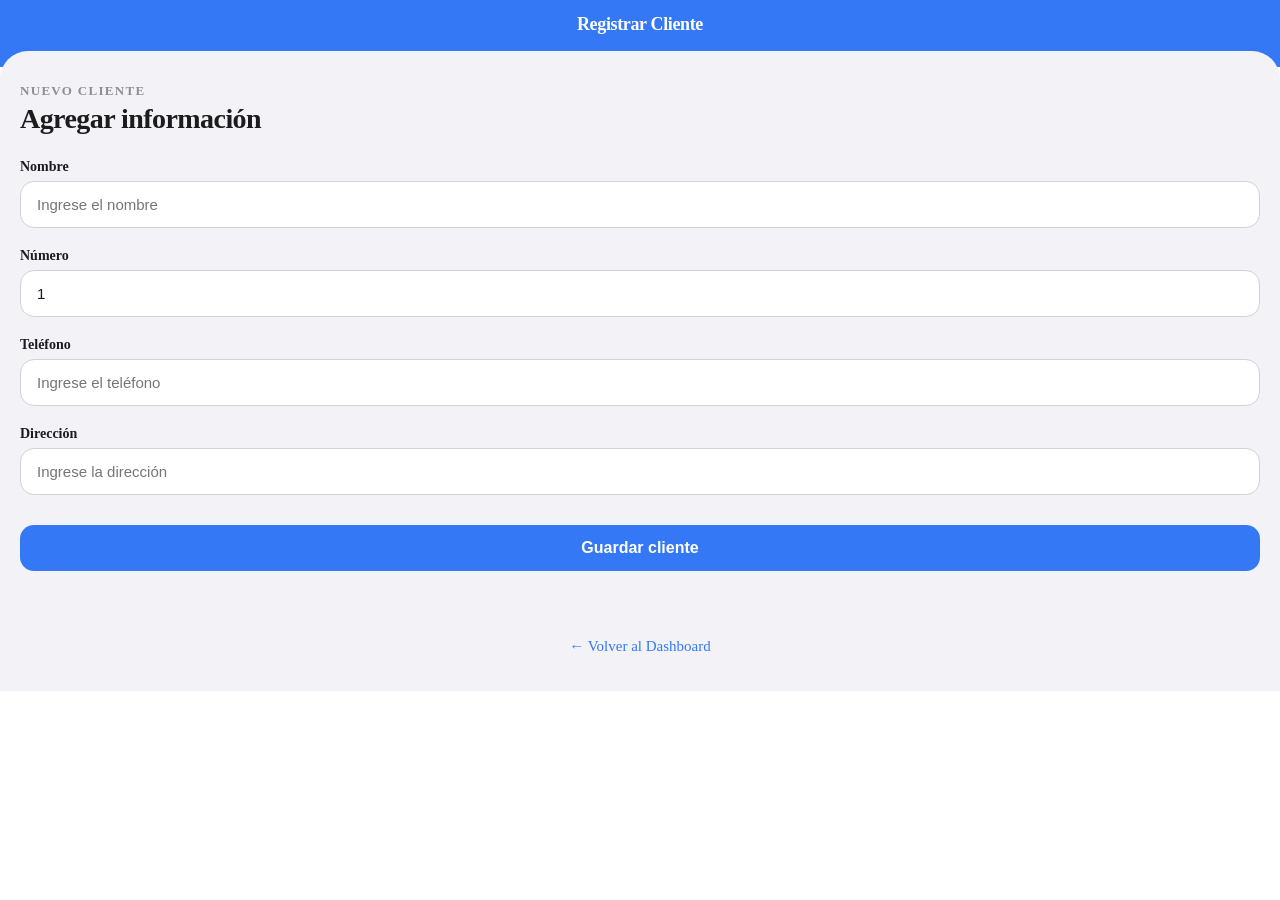
<file: registrar.html>
<!DOCTYPE html>
<html lang="es">
<head>
  <meta charset="UTF-8" />
  <meta name="viewport" content="width=device-width, initial-scale=1.0" />
  <title>Registrar Cliente</title>
  <link rel="stylesheet" href="dashboard.css" />
</head>

<body>

  <!-- Header -->
  <header class="header">
    <h1 class="header-title">Registrar Cliente</h1>
  </header>

  <!-- Content -->
  <div class="content-area">

    <!-- Title -->
    <p class="welcome-label">Nuevo cliente</p>
    <h2 class="welcome-title">Agregar información</h2>

    <!-- Form -->
    <form class="form-ios" onsubmit="event.preventDefault(); registrarCliente();">

      <div class="form-group">
        <label class="form-label">Nombre</label>
        <input type="text" id="nombre" class="form-input" placeholder="Ingrese el nombre" />
      </div>

      <div class="form-group">
        <label class="form-label">Número</label>
        <input type="number" id="numero" class="form-input" placeholder="Ingrese el número" />
      </div>

      <div class="form-group">
        <label class="form-label">Teléfono</label>
        <input type="text" id="telefono" class="form-input" placeholder="Ingrese el teléfono" />
      </div>

      <div class="form-group">
        <label class="form-label">Dirección</label>
        <input type="text" id="direccion" class="form-input" placeholder="Ingrese la dirección" />
      </div>

      <button type="submit" class="btn-primary">Guardar cliente</button>

    </form>

    <!-- Back -->
    <div class="logout-wrapper">
      <button type="button" class="logout-btn" onclick="location.href='index.html'">
        ← Volver al Dashboard
      </button>
    </div>

  </div>

  <script src="dashboard.js"></script>

  <script src="app.js"></script>
  <script>
    mostrarNumerosDisponiblesRegistrar();
    sugerirNumeroDisponible();
  </script>

</body>
</html>
</file>
<file: dashboard.css>
/* =========================================
   Customer Manager — iOS Dashboard Styles
   Pure CSS, no frameworks
   ========================================= */

:root {
  --ios-blue: #3478F6;
  --ios-blue-light: #EEF3FF;
  --ios-green: #30D158;
  --ios-green-light: #E8FAF0;
  --ios-orange: #FF9F0A;
  --ios-orange-light: #FFF4E6;
  --ios-violet: #BF5AF2;
  --ios-violet-light: #F3EEFF;
  --ios-bg: #F2F2F7;
  --ios-card: #FFFFFF;
  --ios-text-primary: #1C1C1E;
  --ios-text-secondary: #8E8E93;
  --ios-text-white: #FFFFFF;
  --ios-shadow: 0 2px 16px rgba(0, 0, 0, 0.06);
  --ios-shadow-pressed: 0 1px 6px rgba(0, 0, 0, 0.03);
  --ios-radius-card: 16px;
  --ios-radius-icon: 14px;
  --ios-radius-phone: 48px;
  --ios-radius-screen: 40px;
}

/* Reset & base */
*,
*::before,
*::after {
  margin: 0;
  padding: 0;
  box-sizing: border-box;
}

/* ---- Page container ---- */
.page-wrapper {
  display: flex;
  align-items: center;
  justify-content: center;
  min-height: 100vh;
  background-color: var(--ios-bg);
  padding: 16px;
  font-family: -apple-system, 'SF Pro Display', 'Inter', 'Helvetica Neue', sans-serif;
  -webkit-font-smoothing: antialiased;
  -moz-osx-font-smoothing: grayscale;
}

/* ---- iPhone shell ---- */
.phone-shell {
  position: relative;
  width: 100%;
  max-width: 393px;
  margin: 0 auto;
}

.phone-body {
  overflow: hidden;
  border-radius: var(--ios-radius-phone);
  border: 6px solid #1a1a1a;
  background-color: #1a1a1a;
  box-shadow:
    0 0 0 2px #333,
    0 30px 80px -15px rgba(0, 0, 0, 0.35);
}

/* Dynamic Island */
.dynamic-island {
  position: absolute;
  left: 50%;
  top: 9px;
  width: 126px;
  height: 34px;
  transform: translateX(-50%);
  border-radius: 100px;
  background-color: #1a1a1a;
  z-index: 50;
}

/* Screen area */
.phone-screen {
  position: relative;
  overflow: hidden;
  border-radius: var(--ios-radius-screen);
  background-color: var(--ios-bg);
}

/* ---- Status bar ---- */
.status-bar {
  position: relative;
  z-index: 40;
  display: flex;
  align-items: center;
  justify-content: space-between;
  padding: 52px 32px 8px;
}

.status-time {
  font-size: 15px;
  font-weight: 600;
  color: var(--ios-text-primary);
  letter-spacing: -0.02em;
}

.status-icons {
  display: flex;
  align-items: center;
  gap: 6px;
}

.status-icons svg {
  width: 16px;
  height: 16px;
  color: var(--ios-text-primary);
}

/* ---- Header ---- */
.header {
  background-color: var(--ios-blue);
  padding: 14px 24px 32px;
}

.header-title {
  text-align: center;
  font-size: 18px;
  font-weight: 600;
  color: var(--ios-text-white);
  letter-spacing: -0.02em;
}

/* ---- Content area with curved top ---- */
.content-area {
  position: relative;
  margin-top: -16px;
  border-radius: 28px 28px 0 0;
  background-color: var(--ios-bg);
  padding: 32px 20px 0;
  min-height: 640px;
  display: flex;
  flex-direction: column;
}

/* ---- Welcome section ---- */
.welcome-label {
  font-size: 13px;
  font-weight: 600;
  text-transform: uppercase;
  letter-spacing: 0.1em;
  color: var(--ios-text-secondary);
  margin-bottom: 4px;
}

.welcome-title {
  font-size: 28px;
  font-weight: 700;
  color: var(--ios-text-primary);
  letter-spacing: -0.02em;
  line-height: 1.15;
  margin-bottom: 24px;
}

/* ---- Dashboard cards ---- */
.cards-list {
  display: flex;
  flex-direction: column;
  gap: 14px;
  list-style: none;
}

.dashboard-card {
  display: flex;
  align-items: center;
  gap: 16px;
  width: 100%;
  padding: 20px;
  border-radius: var(--ios-radius-card);
  background-color: var(--ios-card);
  box-shadow: var(--ios-shadow);
  border: none;
  cursor: pointer;
  text-align: left;
  font-family: inherit;
  transition: transform 0.2s ease, box-shadow 0.2s ease;
  -webkit-tap-highlight-color: transparent;
}

.dashboard-card:active,
.dashboard-card.pressed {
  transform: scale(0.97);
  box-shadow: var(--ios-shadow-pressed);
}

/* Icon container */
.card-icon {
  display: flex;
  align-items: center;
  justify-content: center;
  width: 56px;
  height: 56px;
  flex-shrink: 0;
  border-radius: var(--ios-radius-icon);
}

.card-icon svg {
  width: 28px;
  height: 28px;
}

.card-icon--blue {
  background-color: var(--ios-blue-light);
  color: var(--ios-blue);
}

.card-icon--green {
  background-color: var(--ios-green-light);
  color: var(--ios-green);
}

.card-icon--orange {
  background-color: var(--ios-orange-light);
  color: var(--ios-orange);
}

.card-icon--violet {
  background-color: var(--ios-violet-light);
  color: var(--ios-violet);
}

/* Card text */
.card-text {
  display: flex;
  flex-direction: column;
  gap: 2px;
}

.card-title {
  font-size: 16px;
  font-weight: 600;
  color: var(--ios-text-primary);
  line-height: 1.25;
}

.card-subtitle {
  font-size: 13px;
  color: var(--ios-text-secondary);
  line-height: 1.3;
}

/* Chevron arrow */
.card-chevron {
  margin-left: auto;
  flex-shrink: 0;
  width: 16px;
  height: 16px;
  color: rgba(142, 142, 147, 0.5);
}

/* ---- Logout ---- */
.logout-wrapper {
  display: flex;
  justify-content: center;
  padding: 40px 0 24px;
  margin-top: auto;
}

.logout-btn {
  display: flex;
  align-items: center;
  gap: 8px;
  padding: 12px 24px;
  border-radius: 12px;
  border: none;
  background: transparent;
  font-family: inherit;
  font-size: 15px;
  font-weight: 500;
  color: var(--ios-blue);
  cursor: pointer;
  transition: background-color 0.15s ease;
  -webkit-tap-highlight-color: transparent;
}

.logout-btn:hover {
  background-color: rgba(52, 120, 246, 0.06);
}

.logout-btn:active {
  background-color: rgba(52, 120, 246, 0.12);
}

.logout-btn svg {
  width: 16px;
  height: 16px;
}

/* ---- Home indicator ---- */
.home-indicator {
  display: flex;
  justify-content: center;
  padding: 6px 0 8px;
}

.home-indicator-bar {
  width: 134px;
  height: 5px;
  border-radius: 100px;
  background-color: rgba(28, 28, 30, 0.2);
}

/*registrar.css*/
.form-ios {
  display: flex;
  flex-direction: column;
  gap: 20px;
}

.form-group {
  display: flex;
  flex-direction: column;
  gap: 6px;
}

.form-label {
  font-size: 14px;
  font-weight: 600;
  color: var(--ios-text-primary);
}

.form-input {
  width: 100%;
  padding: 14px 16px;
  border-radius: 14px;
  border: 1px solid #d1d1d6;
  background: var(--ios-card);
  font-size: 15px;
  color: var(--ios-text-primary);
  outline: none;
  transition: border-color 0.2s ease;
}

.form-input:focus {
  border-color: var(--ios-blue);
}

.form-textarea {
  height: 100px;
  resize: none;
}

.btn-primary {
  margin-top: 10px;
  width: 100%;
  padding: 14px;
  border: none;
  border-radius: 14px;
  background-color: var(--ios-blue);
  color: white;
  font-size: 16px;
  font-weight: 600;
  cursor: pointer;
  transition: opacity 0.2s ease;
}

.btn-primary:active {
  opacity: 0.7;
}

/* clientes.html */
.lista-ios {
  background: var(--ios-card);
  border-radius: 16px;
  overflow: hidden;
  box-shadow: var(--ios-shadow);
  margin-top: 10px;
}

.cliente-item {
  display: flex;
  align-items: center;
  padding: 16px 18px;
  font-size: 16px;
  color: var(--ios-text-primary);
  border-bottom: 1px solid #e5e5ea;
  cursor: pointer;
}

.cliente-item:last-child {
  border-bottom: none;
}

.cliente-item:hover {
  background: #f7f7f8;
}

.flecha {
  margin-left: auto;
  color: #c7c7cc;
  font-size: 18px;
  font-weight: bold;
}

/* Toast estilo iOS */
.toast-ios {
  position: fixed;
  bottom: 30px;
  left: 50%;
  transform: translateX(-50%);
  background: rgba(0,0,0,0.75);
  color: white;
  padding: 12px 18px;
  border-radius: 14px;
  font-size: 14px;
  opacity: 0;
  display: none;
  transition: opacity 0.3s ease;
  z-index: 999;
}

/* css de importar y exportar*/
.backup-wrapper {
  margin-top: 25px;
}

.backup-wrapper .dashboard-card {
  margin-bottom: 12px;
}

/* toast*/
#toast {
    position: fixed;
    bottom: 30px;
    left: 50%;
    transform: translateX(-50%);
    background: rgba(0,0,0,0.85);
    color: white;
    padding: 8px 14px;
    border-radius: 20px;
    font-size: 14px;
    display: none;
    opacity: 0;
    transition: opacity 0.3s ease;
    z-index: 9999;
}

.result-box {
  background: #f2f2f7;
  padding: 15px;
  border-radius: 12px;
  margin-top: 20px;
  font-size: 16px;
  color: #333;
}

.calculator-input {
  width: 100%;
  padding: 12px;
  border-radius: 12px;
  border: 1px solid #ccc;
  background: #f2f2f7;
  font-size: 16px;
}

.counter {
  display: flex;
  align-items: center;
  gap: 10px;
}

.counter-btn {
  width: 40px;
  height: 40px;
  border-radius: 12px;
  border: none;
  background: #e5e5ea;
  font-size: 22px;
  font-weight: bold;
  color: #333;
  cursor: pointer;
  transition: background 0.2s ease;
}

.counter-btn:active {
  background: #d1d1d6;
}

.calculator-input {
  flex: 1;
  padding: 12px;
  border-radius: 12px;
  border: 1px solid #ccc;
  background: #f2f2f7;
  font-size: 16px;
}

.back-floating {
  position: fixed;
  top: 18px;
  left: 18px;
  width: 48px;
  height: 48px;
  border-radius: 50%;
  background: #ffffff;
  border: 1px solid #d1d1d6;
  display: flex;
  align-items: center;
  justify-content: center;
  z-index: 999;
  cursor: pointer;
  box-shadow: 0 2px 6px rgba(0,0,0,0.12);
}

.back-floating:active {
  transform: scale(0.92);
}

.back-floating .back-icon {
  width: 26px;
  height: 26px;
  color: #007aff;
  stroke: #007aff;
  stroke-width: 2.5;
}

.buscador-wrapper {
    position: relative;
    width: 100%;
}

.buscador-icono {
    position: absolute;
    left: 14px;
    top: 50%;
    transform: translateY(-50%);
    font-size: 18px;
    color: #8e8e93;
}

.buscador-input {
    width: 100%;
    padding: 12px 16px 12px 40px;
    border-radius: 12px;
    border: 1px solid #d1d1d6;
    background: #f2f2f7;
    font-size: 16px;
    outline: none;
    transition: 0.2s ease;
}

.buscador-input:focus {
    border-color: #007aff;
    background: #ffffff;
    box-shadow: 0 0 0 3px rgba(0,122,255,0.15);
}

.btn-buscar {
    width: 100%;
    margin-top: 10px;
    padding: 12px;
    border: none;
    border-radius: 12px;
    background: #007aff;
    color: white;
    font-size: 16px;
    font-weight: 500;
    cursor: pointer;
    transition: background 0.2s ease;
}

.btn-buscar:active {
    background: #005ecb;
}
</file>
